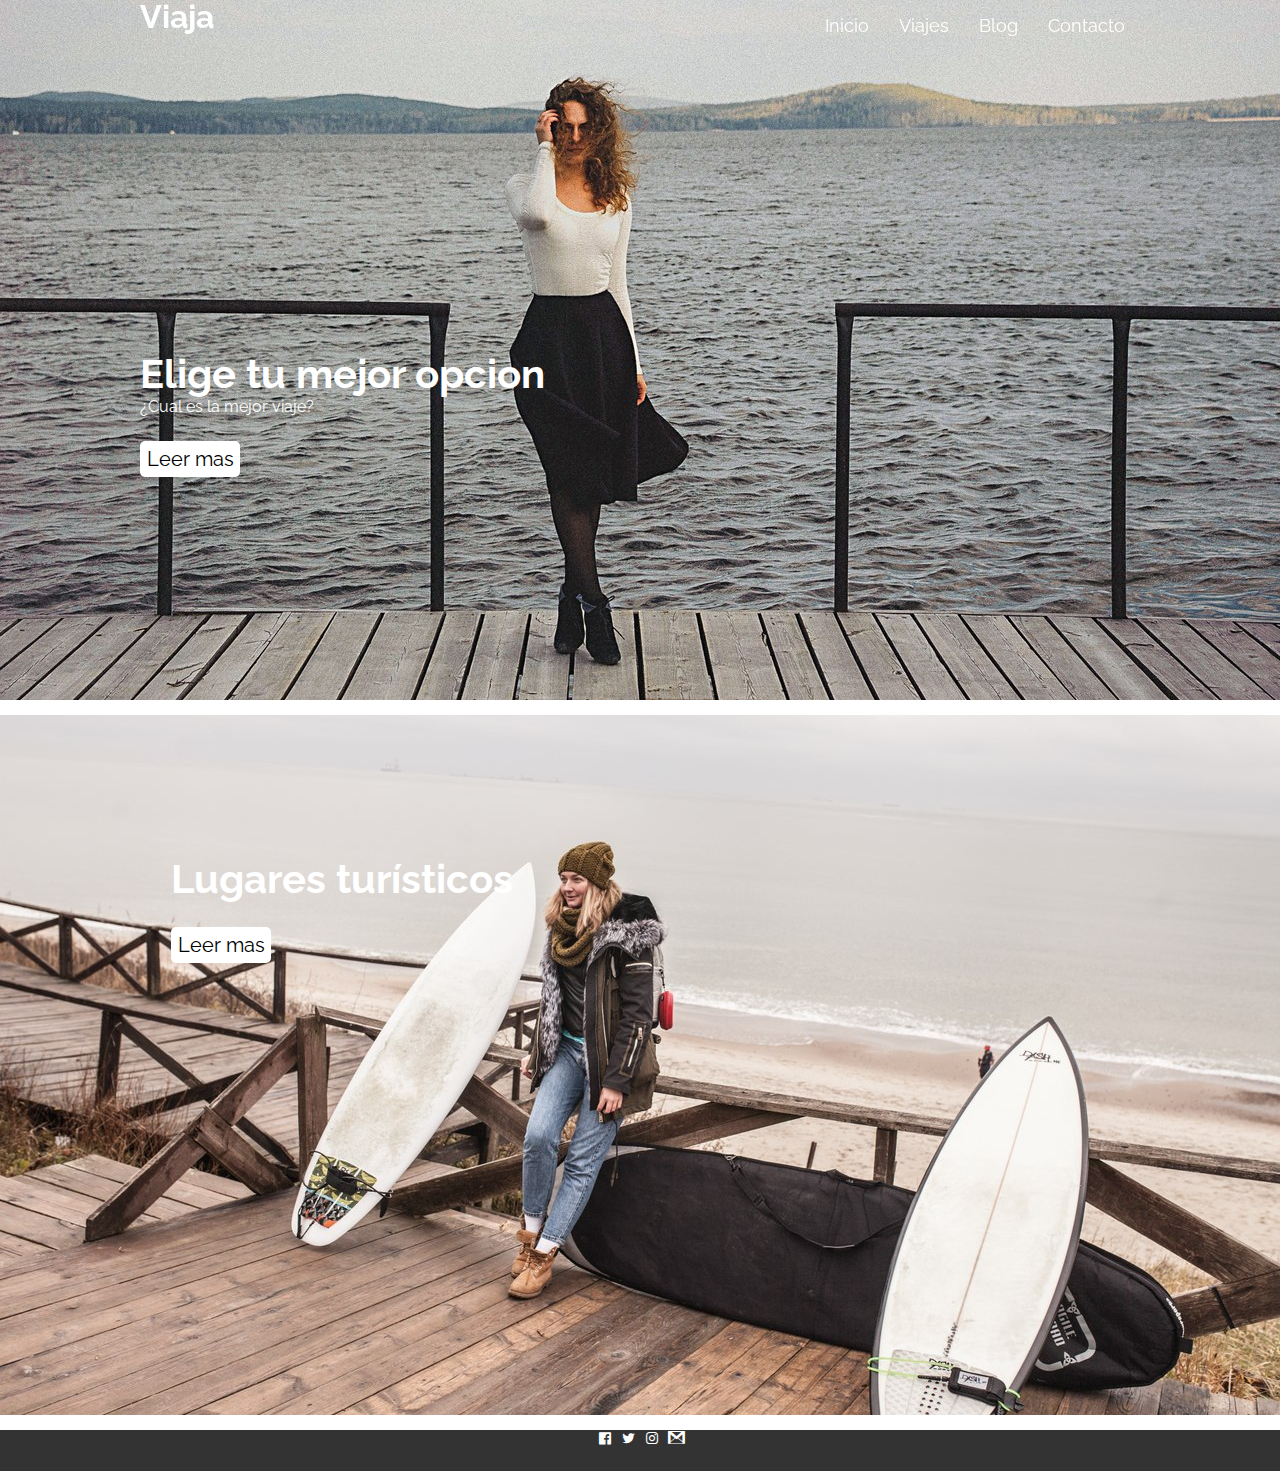
<file: index.html>
<!DOCTYPE html>
<html lang="en">
<head>
    <meta charset="UTF-8">
    <meta name="viewport" content="width=device-width, initial-scale=1.0">
    <meta http-equiv="X-UA-Compatible" content="ie=edge">
    <link rel="stylesheet" href="css/estilos.css">
    <link rel="stylesheet" href="css/fontello.css">
    <title>Viajes</title>
</head>
<body>
    <header id="navbar">
        <div class="contenedor">
            <h1>Viaja</h1>
            <input type="checkbox" id="menu-bar">
            <label for="menu-bar">d</label>
            <nav class="menu" id="items-wrapper">
                <a href="#">Inicio</a>
                <a href="#">Viajes</a>
                <a href="#">Blog</a>
                <a href="#">Contacto</a>
            </nav>
        </div>
    </header>
    
    <main>
        <section class="banner">
            <img src="img/lRiBSr3-8yk.jpg" alt="Imagen referente al banner">
            <div class="contenedor">
                <h2>Elige tu mejor opcion</h2>
                <p>¿Cual es la mejor viaje?</p>
                <a href="#">Leer mas</a>
            </div>
        </section>
        
        <section class="banner">
            <img src="img/images/imagen11.jpg" alt="Imagen referente al banner">
            <div class="contenedor2" id="animationOfContainer">
                <h2>Lugares turísticos</h2>
                <a href="#">Leer mas</a>
            </div>
        </section>
        

    </main>

    <footer>
        <div class="contenedor">
            <div class="sociales">
                <a class="icon-facebook-official" href="#"></a>
                <a class="icon-twitter" href="#"></a>
                <a class="icon-instagram" href="#"></a>
                <a class="icon-gmail" href="#"></a>
            </div>
        </div>
    </footer>

    <script src="js/index.js"></script>
</body>
</html>
</file>
<file: css/estilos.css>
@import url('https://fonts.googleapis.com/css?family=Raleway'); 
 @import url(menu.css);
 @import url(banner.css);
 @import url(blog.css);
 @import url(footer.css);
* {
    margin: 0;
    padding: 0;
    box-sizing: border-box;
}

body {
    font-family: 'Raleway',  sans-serif;
}

header {
	width: 100%;
	height: 50px;
	background: rgba(51,51,51, 0);
	color: #fff;

	position: fixed;
	top: 0;
	left: 0;
	z-index: 100;
}

.contenedor {
	width: 98%;
	margin: auto;
}

h1{
	float: left;
	margin-top: -2px;
}

header .contenedor {
	display: table;
	color: white;
}

section {
	width: 100%;
	margin-bottom: 15px;
}

.bienvenido {
	text-align: center;
}

.barra__black {
	transition: all 0.5s;
	background: rgb(51,51,51);
}

.navbar2 {
	transition: all 0.5s;
	background: rgba(51,51,51,0);
}

@media (min-width: 1024px) {
	.contenedor {
		width: 1000px;
	}
}
</file>
<file: css/fontello.css>
@font-face {
  font-family: 'fontello';
  src: url('../font/fontello.eot?13859802');
  src: url('../font/fontello.eot?13859802#iefix') format('embedded-opentype'),
       url('../font/fontello.woff2?13859802') format('woff2'),
       url('../font/fontello.woff?13859802') format('woff'),
       url('../font/fontello.ttf?13859802') format('truetype'),
       url('../font/fontello.svg?13859802#fontello') format('svg');
  font-weight: normal;
  font-style: normal;
}
/* Chrome hack: SVG is rendered more smooth in Windozze. 100% magic, uncomment if you need it. */
/* Note, that will break hinting! In other OS-es font will be not as sharp as it could be */
/*
@media screen and (-webkit-min-device-pixel-ratio:0) {
  @font-face {
    font-family: 'fontello';
    src: url('../font/fontello.svg?13859802#fontello') format('svg');
  }
}
*/
 
 [class^="icon-"]:before, [class*=" icon-"]:before {
  font-family: "fontello";
  font-style: normal;
  font-weight: normal;
  speak: none;
 
  display: inline-block;
  text-decoration: inherit;
  width: 1em;
  margin-right: .2em;
  text-align: center;
  /* opacity: .8; */
 
  /* For safety - reset parent styles, that can break glyph codes*/
  font-variant: normal;
  text-transform: none;
 
  /* fix buttons height, for twitter bootstrap */
  line-height: 1em;
 
  /* Animation center compensation - margins should be symmetric */
  /* remove if not needed */
  margin-left: .2em;
 
  /* you can be more comfortable with increased icons size */
  /* font-size: 120%; */
 
  /* Font smoothing. That was taken from TWBS */
  -webkit-font-smoothing: antialiased;
  -moz-osx-font-smoothing: grayscale;
 
  /* Uncomment for 3D effect */
  /* text-shadow: 1px 1px 1px rgba(127, 127, 127, 0.3); */
}
 
.icon-gmail:before { content: '\e800'; } /* '' */
.icon-twitter:before { content: '\f099'; } /* '' */
.icon-instagram:before { content: '\f16d'; } /* '' */
.icon-facebook-official:before { content: '\f230'; } /* '' */
</file>
